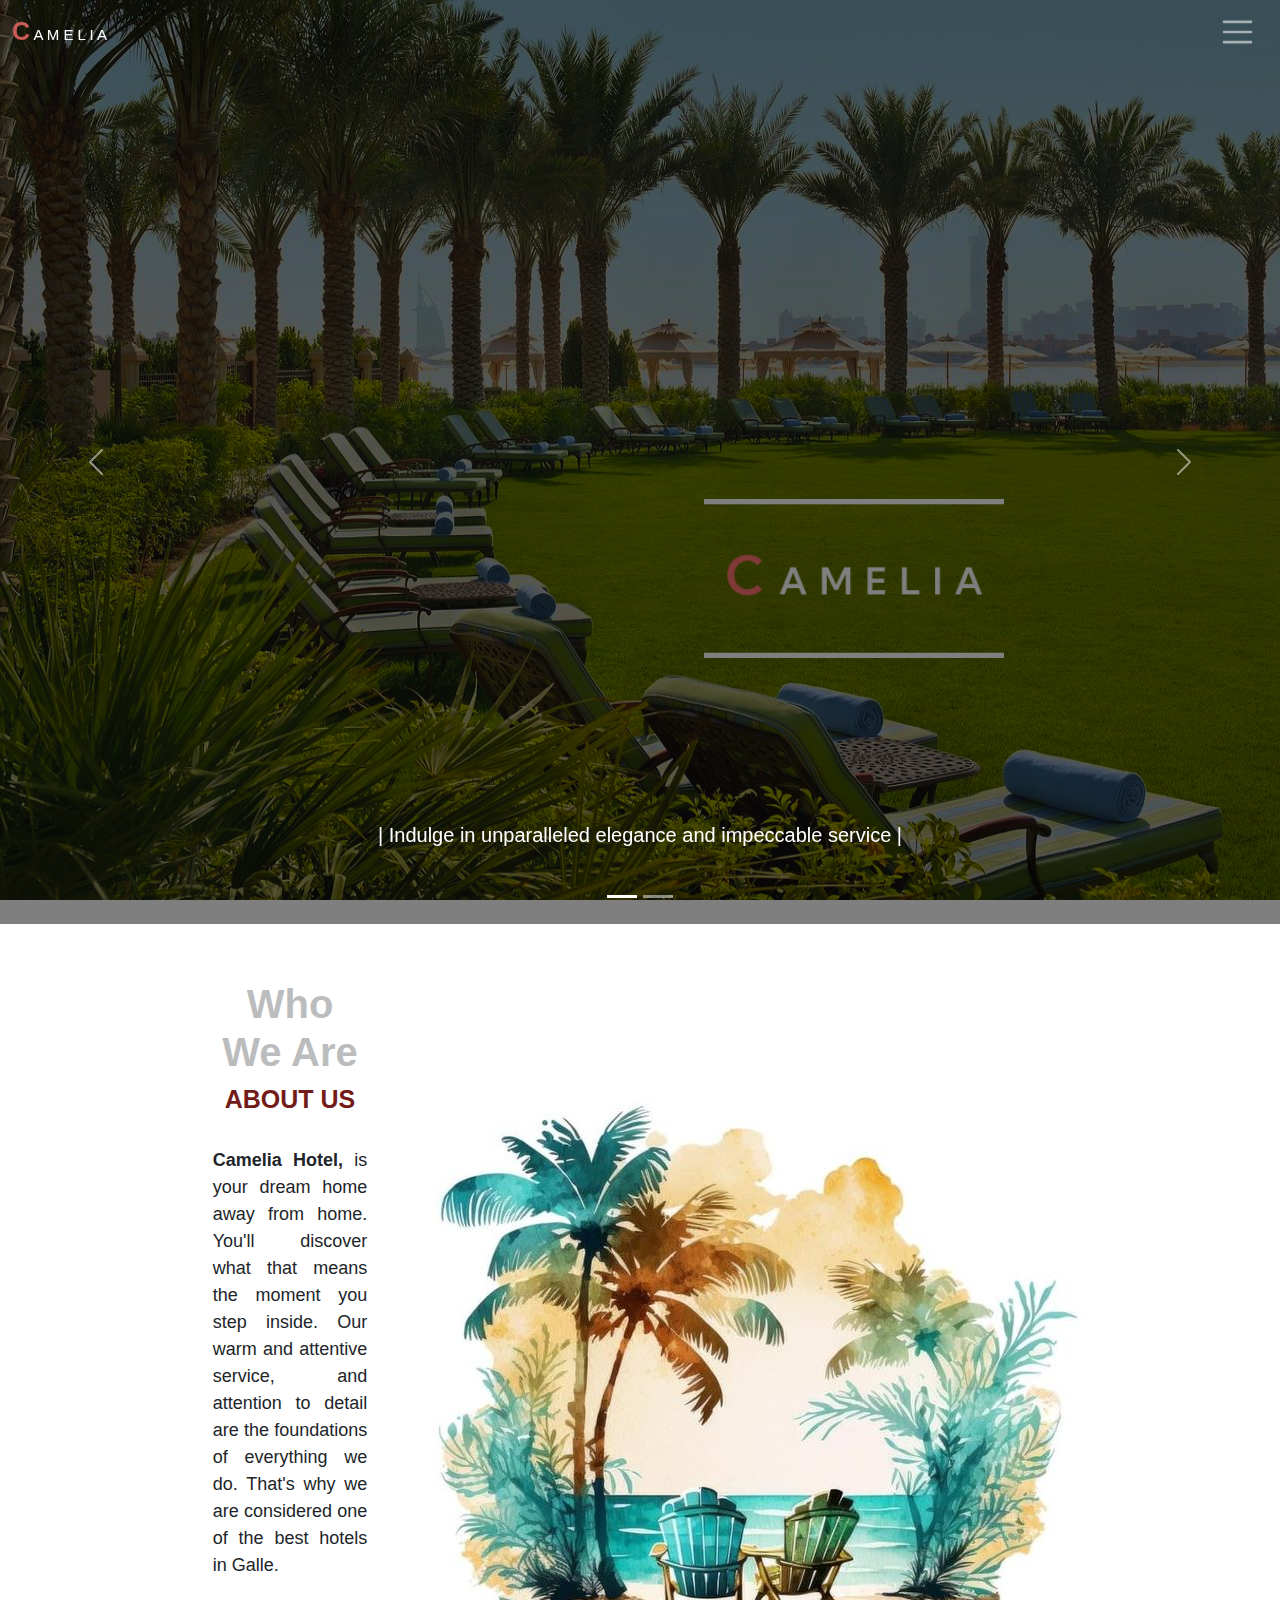
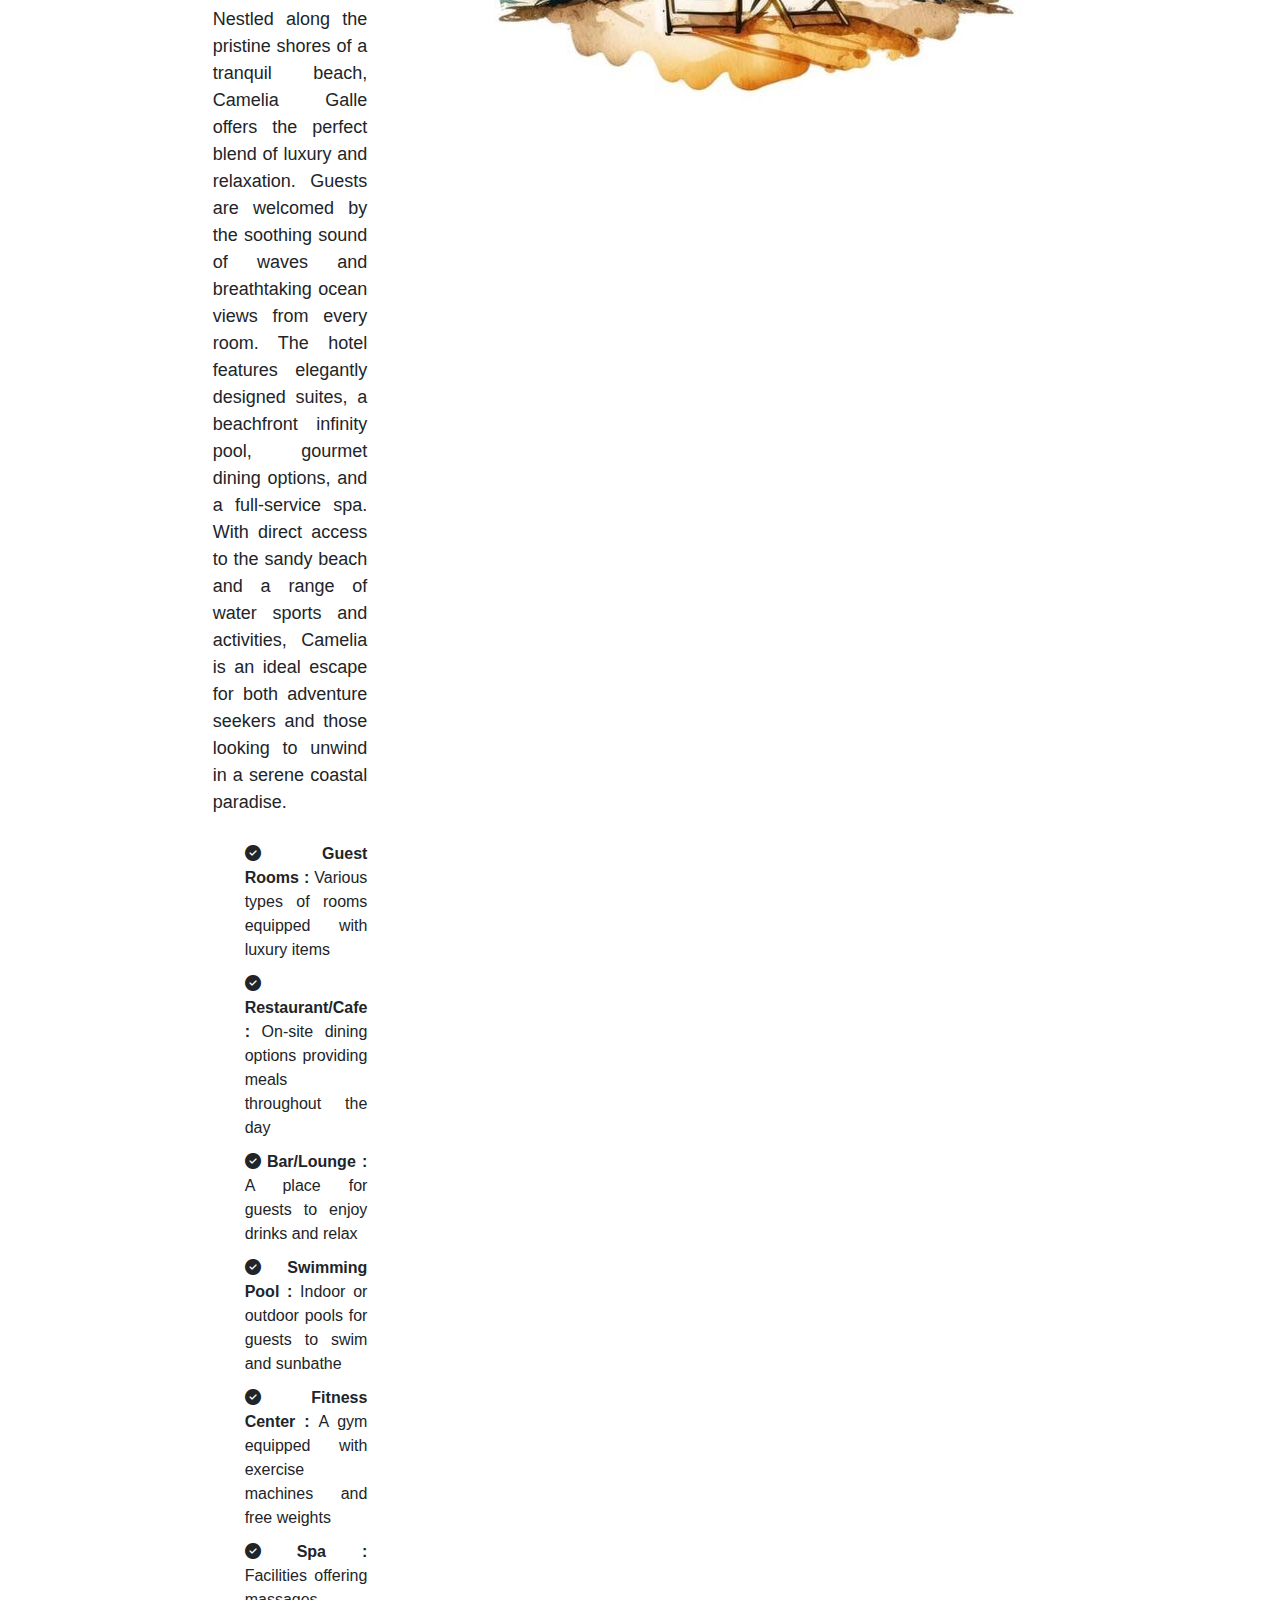
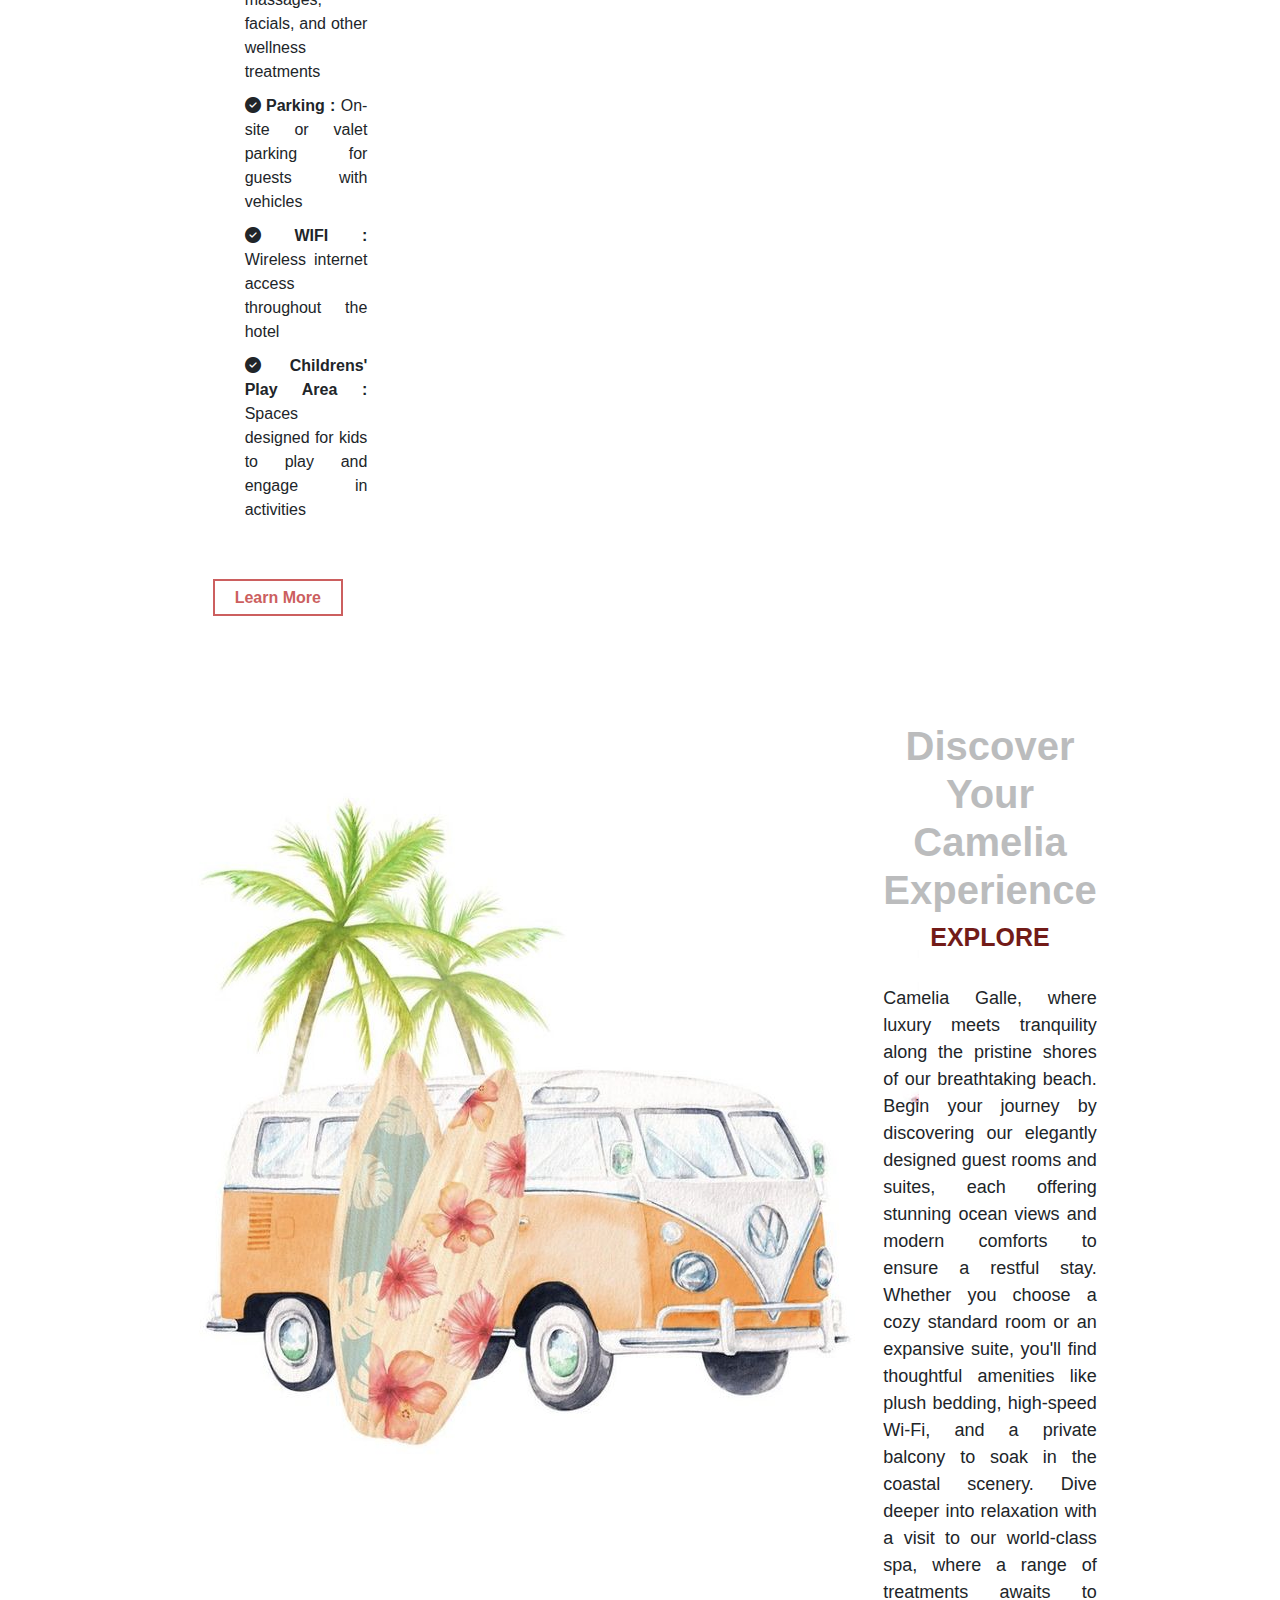
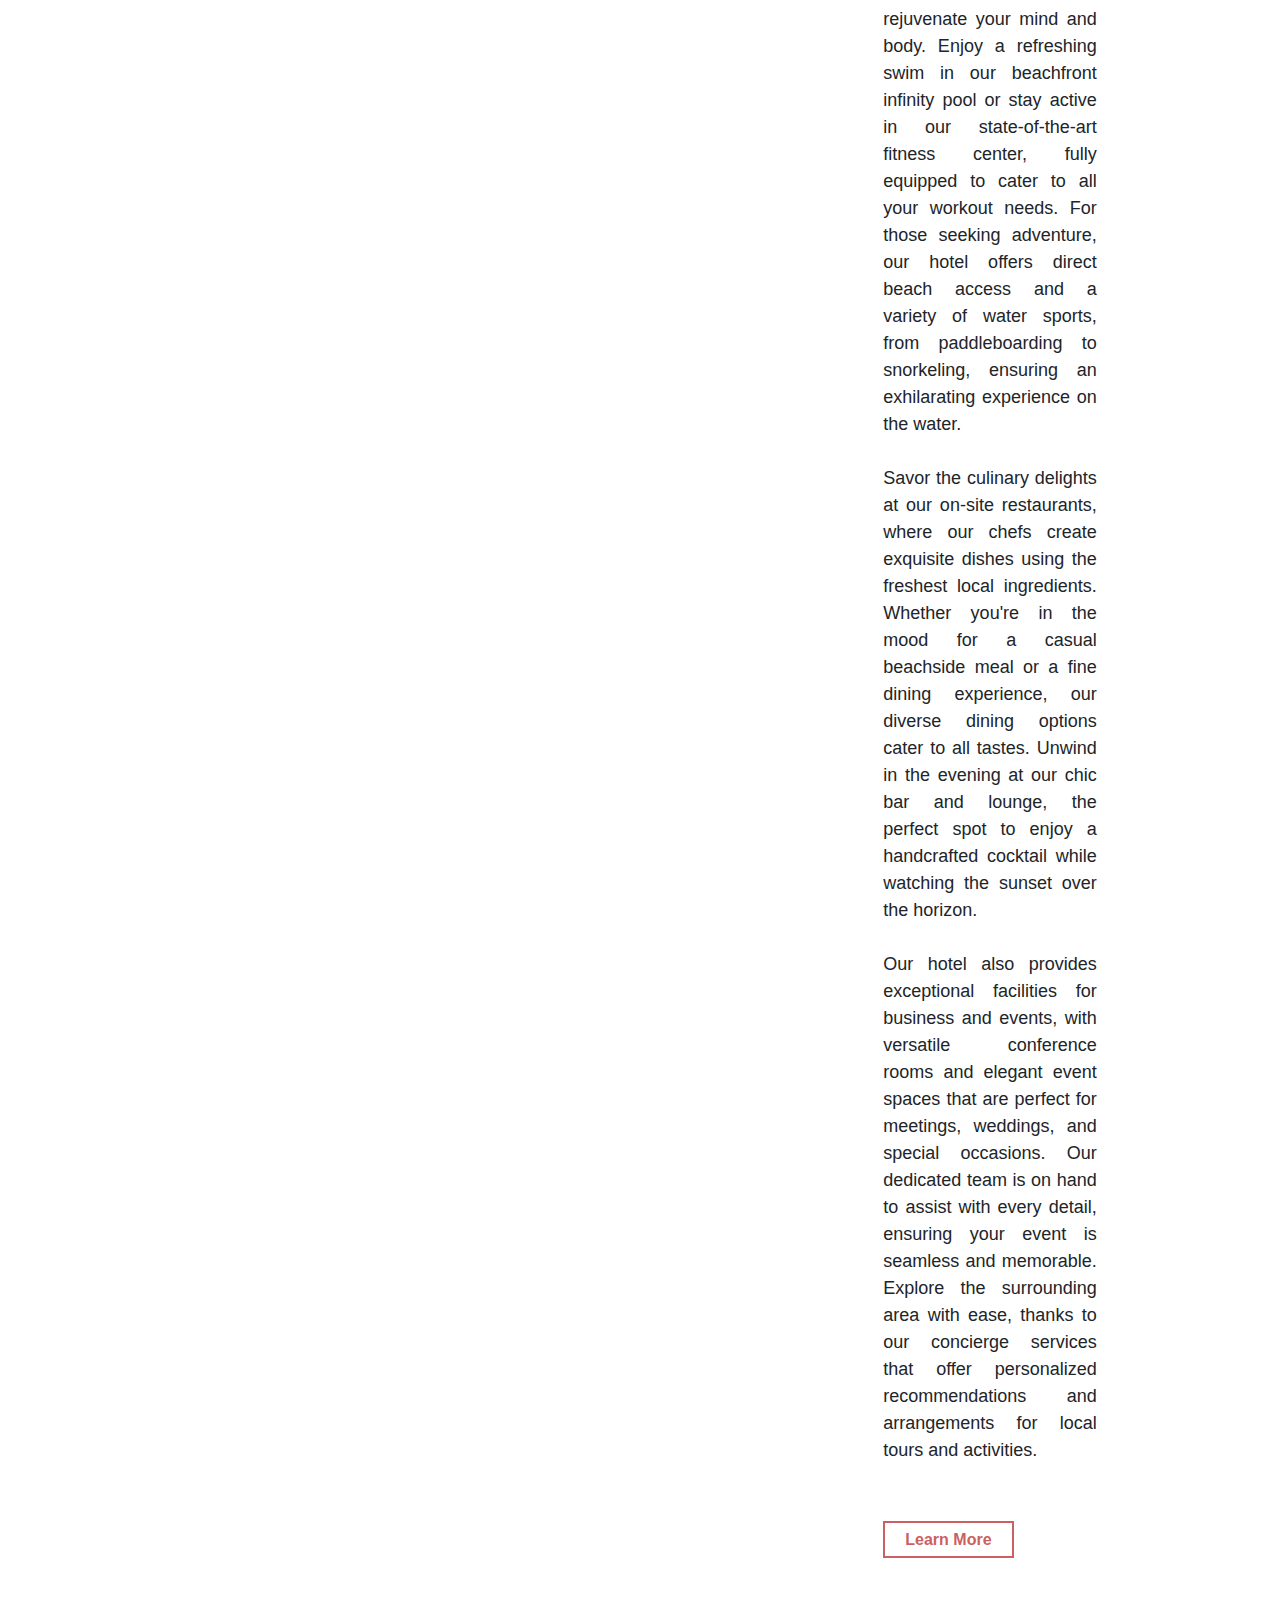
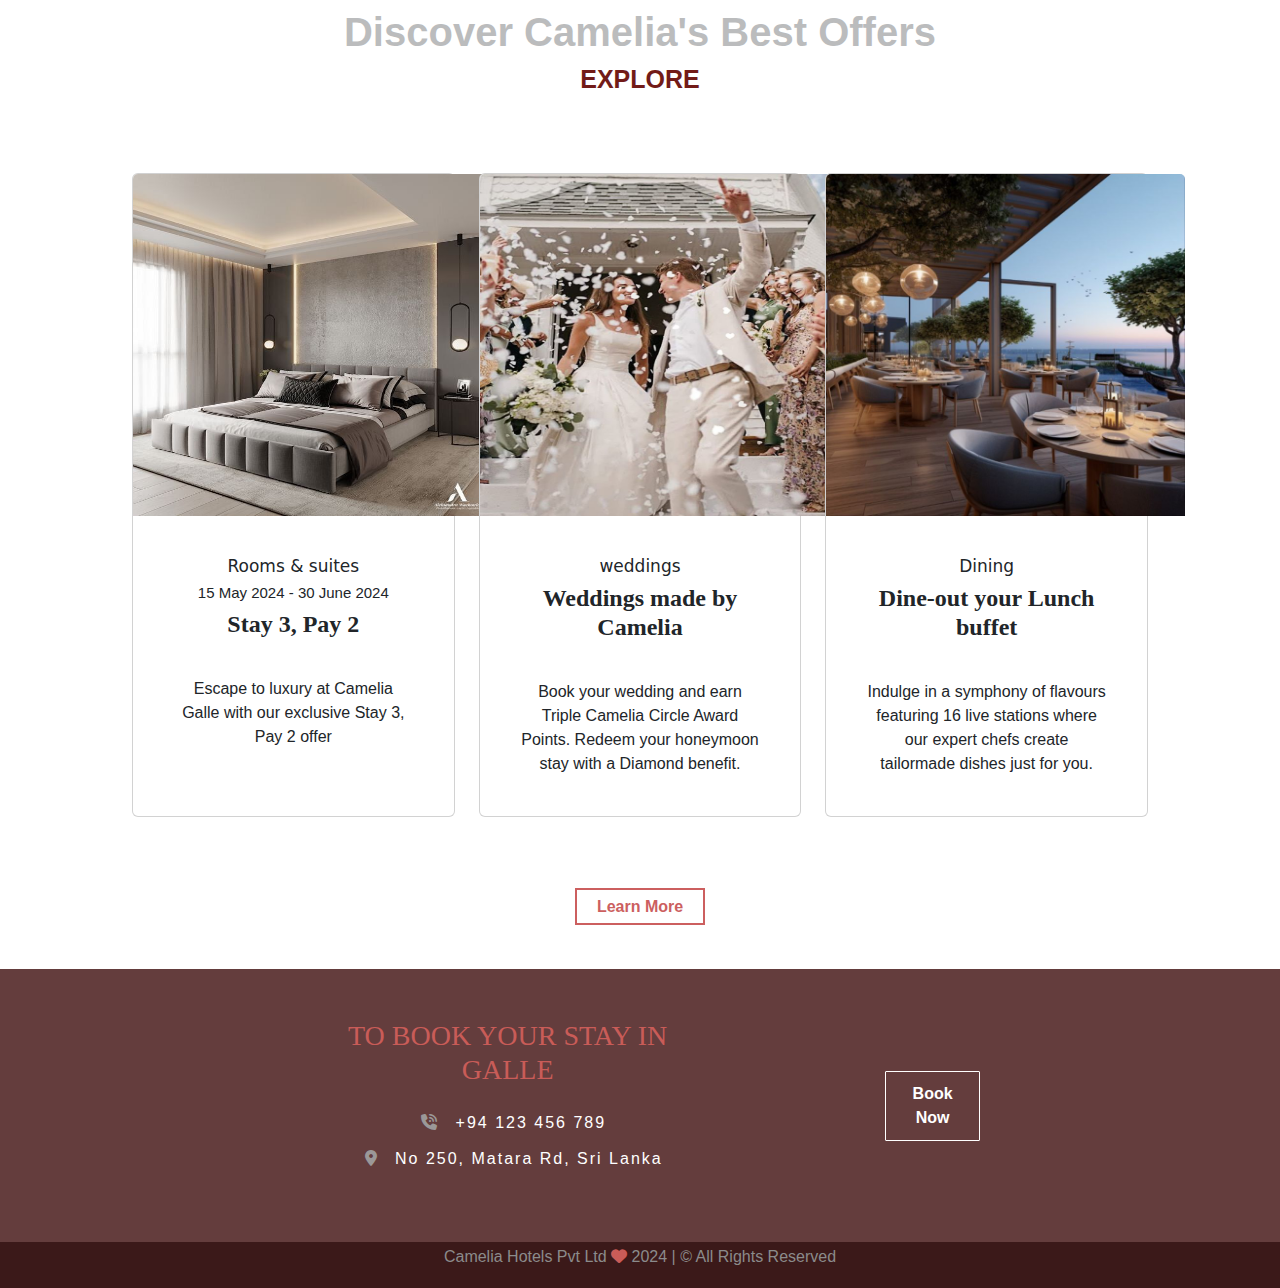
<file: index.html>
<!DOCTYPE html>
<html lang="en">
<head>
    <meta charset="UTF-8">
    <meta http-equiv="X-UA-Compatible" content="IE=edge">
    <meta name="viewport" content="width=device-width, initial-scale=1.0">
    <link rel="stylesheet" href="https://cdn.jsdelivr.net/npm/bootstrap@5.3.3/dist/css/bootstrap.min.css">
    <link rel="stylesheet" href="https://cdnjs.cloudflare.com/ajax/libs/font-awesome/6.5.1/css/all.min.css">
    <link rel="stylesheet" href="./css/index.css">
    <link rel="stylesheet" href="./css/style.css">
    <title>Camelia</title>
</head>
<body>
    <!-- ========== HOMEPAGE ========== -->

    <nav id="home" class="navbar navbar-dark bg fixed-top">

        <!-- NAVBAR LOGO -->

        <div class="container-fluid">
            <a class="navbar-brand" href="#"><span>C</span> A M E L I A</a>
            <button class="navbar-toggler" type="button" data-bs-toggle="offcanvas" data-bs-target="#offcanvasDarkNavbar"
                aria-controls="offcanvasDarkNavbar" aria-label="Toggle navigation">
                <span class="navbar-toggler-icon"></span>
            </button>
            <div class="offcanvas offcanvas-end text-bg-dark" tabindex="-1" id="offcanvasDarkNavbar"
                aria-labelledby="offcanvasDarkNavbarLabel">
                <div class="offcanvas-header">
                    <h5 class="offcanvas-title" id="offcanvasDarkNavbarLabel"><span>C</span> A M E L I A</h5>
                    <button type="button" class="btn-close btn-close-white" data-bs-dismiss="offcanvas"
                        aria-label="Close"></button>
                </div>

                <!-- OFFCANVAS ITEMS -->

                <div class="offcanvas-body">
                    <ul class="navbar-nav justify-content-end flex-grow-1 pe-3">
                        <li class="nav-item">
                            <a class="nav-link active" aria-current="page" href="/index.html"><i class="fa-solid fa-house"></i> Home</a>
                        </li>

                        <li class="nav-item">
                            <a class="nav-link active" aria-current="page" href="/pages/about.html"><i class="fa-solid fa-hotel"></i> About</a>
                        </li>

                        <li class="nav-item">
                            <a class="nav-link active" aria-current="page" href="#"><i class="fa-solid fa-bomb"></i> Explore</a>
                        </li>

                        <li class="nav-item">
                            <a class="nav-link active" aria-current="page" href="#"><i class="fa-solid fa-gift"></i> Offers</a>
                        </li>

                        <li class="nav-item">
                            <a class="nav-link active" aria-current="page" href="#"><i class="fa-solid fa-camera-retro"></i> Gallery</a>
                        </li>

                        <li class="nav-item">
                            <a class="nav-link active" aria-current="page" href="#"><i class="fa-solid fa-message"></i> Contact</a>
                        </li>
                    </ul>

                    <button class="btn btn-success" type="submit">Book Now</button>
                </div>
            </div>
        </div>
    </nav>

    <!-- BANNER IMAGES -->

    <div id="carouselExampleCaptions" class="carousel slide">
        <div class="carousel-indicators">
            <button type="button" data-bs-target="#carouselExampleCaptions" data-bs-slide-to="0" class="active"
                aria-current="true" aria-label="Slide 1"></button>
            <button type="button" data-bs-target="#carouselExampleCaptions" data-bs-slide-to="1"
                aria-label="Slide 2"></button>
        </div>

        <div class="carousel-inner">

            <!-- Image 01 -->

            <div class="carousel-item active">
                <img src="./assets/index/homepage1.png" class="d-block w-100" alt="...">
                <label for="title" class="welcome-label">
                    <img src="assets/index/logo.png" alt="logo">
                </label>
                <div class="carousel-caption d-none d-md-block">
                    <p>| Indulge in unparalleled elegance and impeccable service |</p>
                </div>
            </div>

            <!-- Image 02 -->

            <div class="carousel-item">
                <img src="./assets/index/homepage2.jpg" class="d-block w-100" alt="...">
                <label for="title" class="welcome-label second">
                    <img src="assets/index/logo.png" alt="logo">
                </label>
                <div class="carousel-caption d-none d-md-block">
                    <p>| Indulge in unparalleled elegance and impeccable service |</p>
                </div>
            </div>
        </div>

        <button class="carousel-control-prev" type="button" data-bs-target="#carouselExampleCaptions" data-bs-slide="prev">
            <span class="carousel-control-prev-icon" aria-hidden="true"></span>
            <span class="visually-hidden">Previous</span>
        </button>

        <button class="carousel-control-next" type="button" data-bs-target="#carouselExampleCaptions" data-bs-slide="next">
            <span class="carousel-control-next-icon" aria-hidden="true"></span>
            <span class="visually-hidden">Next</span>
        </button>
    </div>

    <!-- ABOUT -->

    <div class="d-flex justify-content-center p-5 about">
        <div class="p-2">
            <div class="about-title">
                <h1>Who We Are</h1>
                <h2>About Us</h2>
            </div>
    
            <div class="about-item">
                <p>
                    <span>Camelia Hotel,</span> is your dream home away from home. You'll discover what that means the
                    moment you step inside. Our warm and attentive service, and attention to detail are the foundations of everything we do.
                    That's why we are considered one of the best hotels in Galle. <br><br>
                    
                    Nestled along the pristine shores of a tranquil beach, Camelia Galle offers the perfect blend of luxury and
                    relaxation. Guests are welcomed by the soothing sound of waves and breathtaking ocean views from every room. The hotel
                    features elegantly designed suites, a beachfront infinity pool, gourmet dining options, and a full-service spa. With
                    direct access to the sandy beach and a range of water sports and activities, Camelia is an ideal escape for
                    both adventure seekers and those looking to unwind in a serene coastal paradise.
                </p>
    
                <ul class="mt-3">
                    <li><i class="fa-solid fa-circle-check"></i><span> Guest Rooms : </span> Various types of rooms equipped with luxury items</li>
                    <li><i class="fa-solid fa-circle-check"></i><span> Restaurant/Cafe : </span> On-site dining options providing meals throughout the day</li>
                    <li><i class="fa-solid fa-circle-check"></i><span> Bar/Lounge : </span> A place for guests to enjoy drinks and relax</li>
                    <li><i class="fa-solid fa-circle-check"></i><span> Swimming Pool : </span> Indoor or outdoor pools for guests to swim and sunbathe</li>
                    <li><i class="fa-solid fa-circle-check"></i><span> Fitness Center : </span> A gym equipped with exercise machines and free weights</li>
                    <li><i class="fa-solid fa-circle-check"></i><span> Spa : </span> Facilities offering massages, facials, and other wellness treatments</li>
                    <li><i class="fa-solid fa-circle-check"></i><span> Parking : </span> On-site or valet parking for guests with vehicles</li>
                    <li><i class="fa-solid fa-circle-check"></i><span> WIFI : </span> Wireless internet access throughout the hotel</li>
                    <li><i class="fa-solid fa-circle-check"></i><span> Childrens' Play Area : </span> Spaces designed for kids to play and engage in activities</li>
                </ul>
    
                <div class="about-button pt-5 ">
                    <a href="./pages/about.html" class="btn-color-background"> Learn More</a>
                </div>
            </div>
        </div>
        <div class="p-2 about-img">
            <img src="./assets/index/welcome.jpeg" alt="welcome">
        </div>
    </div>

    <!-- EXPLORE -->

    <div class="d-flex justify-content-center p-5 about">
        <div class="p-2 about-img">
            <img src="./assets/index/explore.jpeg" alt="explore">
        </div>

        <div class="p-2">
            <div class="about-title">
                <h1>Discover Your Camelia Experience</h1>
                <h2>Explore</h2>
            </div>
    
            <div class="about-item">
                <p>
                Camelia Galle, where luxury meets tranquility along the pristine shores of our breathtaking beach.
                Begin your journey by discovering our elegantly designed guest rooms and suites, each offering stunning ocean views and
                modern comforts to ensure a restful stay. Whether you choose a cozy standard room or an expansive suite, you'll find
                thoughtful amenities like plush bedding, high-speed Wi-Fi, and a private balcony to soak in the coastal scenery.
                
                Dive deeper into relaxation with a visit to our world-class spa, where a range of treatments awaits to rejuvenate your
                mind and body. Enjoy a refreshing swim in our beachfront infinity pool or stay active in our state-of-the-art fitness
                center, fully equipped to cater to all your workout needs. For those seeking adventure, our hotel offers direct beach
                access and a variety of water sports, from paddleboarding to snorkeling, ensuring an exhilarating experience on the
                water. <br><br>
                
                Savor the culinary delights at our on-site restaurants, where our chefs create exquisite dishes using the freshest local
                ingredients. Whether you're in the mood for a casual beachside meal or a fine dining experience, our diverse dining
                options cater to all tastes. Unwind in the evening at our chic bar and lounge, the perfect spot to enjoy a handcrafted
                cocktail while watching the sunset over the horizon. <br><br>
                
                Our hotel also provides exceptional facilities for business and events, with versatile conference rooms and elegant
                event spaces that are perfect for meetings, weddings, and special occasions. Our dedicated team is on hand to assist
                with every detail, ensuring your event is seamless and memorable. Explore the surrounding area with ease, thanks to our
                concierge services that offer personalized recommendations and arrangements for local tours and activities.
                </p>
    
                <div class="about-button pt-5 ">
                    <a href="./pages/about.html" class="btn-color-background"> Learn More</a>
                </div>
            </div>
        </div>
    </div>

    <!-- EVENTS & OFFERS -->

    <div class="about-title">
        <h1>Discover Camelia's Best Offers</h1>
        <h2>Explore</h2>
    </div>

    <div class="row row-cols-1 row-cols-md-3 g-4">
        <div class="col">
            <div class="card h-100 text-center">
                <img src="./assets/index/room2.jpeg" class="card-img-top" alt="room">
                <div class="card-body">
                    <h5 class="card-title">Rooms & suites</h5>
                    <h6 class="card-title">15 May 2024 - 30 June 2024</h6>
                    <h4 class="card-title">Stay 3, Pay 2</h4>
                    <p class="card-text">Escape to luxury at Camelia Galle with our exclusive Stay 3, Pay 2 offer</p>
                </div>
            </div>
        </div>
        <div class="col">
            <div class="card h-100 text-center">
                <img src="./assets/index/wedding.jpeg" class="card-img-top" alt="wedding">
                <div class="card-body">
                    <h5 class="card-title">weddings</h5>
                    <h4 class="card-title">Weddings made by Camelia</h4>
                    <p class="card-text">Book your wedding and earn Triple Camelia Circle Award Points. Redeem your honeymoon stay with a Diamond benefit.</p>
                </div>
            </div>
        </div>
        <div class="col">
            <div class="card h-100 text-center">
                <img src="./assets/index/dineout.jpeg" class="card-img-top" alt="dining">
                <div class="card-body">
                    <h5 class="card-title">Dining</h5>
                    <h4 class="card-title">Dine-out your Lunch buffet</h4>
                    <p class="card-text">Indulge in a symphony of flavours featuring 16 live stations where our expert chefs create tailormade dishes just for
                    you.</p>
                </div>
            </div>
        </div>
    </div>

    <div class="about-button pt-5 explore">
        <a href="./pages/about.html" class="btn-color-background explore"> Learn More</a>
    </div>

    <!-- FOOTER -->

    <div class="footer">
        <div class="footer-container d-flex flex-row justify-content-sm-center  align-items-center bg">
            <div class="location">
                <h3>TO BOOK YOUR STAY IN GALLE</h3>
                <ul>
                    <li><i class="fa-solid fa-phone-volume"></i> +94 123 456 789</li>
                    <li><i class="fa-solid fa-location-dot"></i> No 250, Matara Rd, Sri Lanka</li>
                </ul>
            </div>
            <div class="footer-btn">
                <button class="btn btn-success" type="submit">Book Now</button>
            </div>
        </div>
    </div>

    <!-- COPYWRITE -->

    <div class="copywrite">
        <p>Camelia Hotels Pvt Ltd  <i class="fa-solid fa-heart"></i> 2024 | &copy; All Rights Reserved</p>
    </div>

    <script src="https://cdn.jsdelivr.net/npm/bootstrap@5.3.3/dist/js/bootstrap.bundle.min.js"></script>

    <script>
        const navE1 = document.querySelector('.navbar');

            window.addEventListener('scroll', () => {
                if (window.scrollY >= 75) {
                    navE1.classList.add('navbar-scrolled');
                } else if(window.scrollY < 75) {
                    navE1.classList.remove('navbar-scrolled');
                }
            })
    </script>
</body>
</html>
</file>
<file: css/index.css>
/* ========== ABOUT ========= */

.about {
    margin: 0px 200px;
    flex-direction: row;
}

.about-title h1 {
    font-family:'Segoe UI', Tahoma, Geneva, Verdana, sans-serif;
    font-size: 40px;
    font-weight: bolder;
    text-align: center;
    opacity: 30%;

}

.about-title h2 {
    font-family: 'Segoe UI', Tahoma, Geneva, Verdana, sans-serif;
    font-size: 25px;
    text-transform: uppercase;
    font-weight: 900;
    text-align: center;
    padding-bottom: 25px;
    color:rgb(114, 27, 24);
}

.about-item > ul > li {
    list-style: none;
    padding-top: 10px;
    font-size: 16px;
    text-align: justify;
}

.about-item > ul > li span {
    font-weight: bold;
}

.about-item p {
    font-size: 18px;
    text-align: justify;
}

.about-item > p > span {
    font-weight: 600;
}

.about-img {
    margin-top: 60px;
    width: 700px;
}

.btn-color-background {
    text-decoration: none;
    color: rgb(204, 95, 95);
    border: 2px solid rgb(204, 95, 95);
    background-color: transparent;
    font-weight: bold;
    padding: 8px 20px;
    transition: 0.5s;
}

.btn-color-background:hover {
    color: white;
    border: 2px solid rgb(204, 95, 95);
    background-color: rgb(204, 95, 95);
    border-radius: 20px;
    font-weight: bold;
}

/* ========== OFFERS ========== */

.row {
    margin: 10px 100px;
    padding: 20px;
}

.card {
    max-width: 40vb;
}

.card-img-top {
    height: 38vh;
    width: 39.8vb;
}

.card-body {
    padding: 40px;
}

.card-body h5 {
    font-family: system-ui, -apple-system, BlinkMacSystemFont, 'Segoe UI', Roboto, Oxygen, Ubuntu, Cantarell, 'Open Sans', 'Helvetica Neue', sans-serif;
    font-weight: 400;
    font-size: 17px;
}

.card-body h6 {
    font-size: 15px;
}

.card-body h4 {
    font-family: serif;
    font-weight: bold;
    padding-bottom: 30px;
}

.card-body p {
    font-size: 16px;
}

.about-button.pt-5.explore {
    text-align: center;
    margin-bottom: 50px;
}
</file>
<file: css/style.css>
* {
    margin: 0;
    padding: 0;
    box-sizing: border-box;
    font-family: Verdana, Geneva, Tahoma, sans-serif;
}

html {
    scroll-behavior: smooth;
}

/* ========== NAVBAR ========== */

.navbar {
    transition: all 0.5s;
}

.navbar-scrolled {
    background-color: rgb(59, 25, 25);
    box-shadow: 0 3px 10px rgba(0, 0, 0, 0.25);
}

.container-fluid a {
    font-size: 15px;
}

.navbar span {
    color: rgb(201, 92, 88);
    font-size: 25px;
    font-weight: bold;
}

.navbar-toggler {
    border: 0px;
}

.offcanvas-header h5 {
    font-size: 15px;
}

.offcanvas-body {
    padding-left: 50px;
}

.offcanvas-body a {
    font-size: 15px;
    text-decoration: none;
    margin-left: 10px;
    padding-top: 25px;
    position: relative;
}

.offcanvas-body a::after {
    content: '';
    width: 0;
    height: 3px;
    border-radius: 50px;
    background: rgba(179, 107, 107, 0.589);
    position: absolute;
    left: 0;
    bottom: -6px;
    transition: 0.5s;
}

.offcanvas-body a:hover::after {
    width: 25%;
}

.offcanvas-body ul {
    justify-content: left;
    padding-bottom: 40px;
}

.offcanvas-body button {
    font-weight: bold;
    color: white;
    background-color: transparent;
    border: 1.9px solid white !important;
    border-radius: 1px;
    transition: all 1s ease 0s;
}

.offcanvas-body button:hover {
    background-color: rgb(255, 255, 255);
    color: black;
    border: 1.9px solid white !important;
    transform: scale(1.05);
    cursor: pointer;
}

.offcanvas-body button:active {
    background: black;
    color: white;
    border: 1.9px solid white !important;
}

/* ========== CAROUSEL ========== */

.carousel.slide {
    background-color: transparent;
}

.carousel-item {
    width: 100%;
    height: 100%;
}

.carousel-item img {
    animation: opacity 1s ease;
    display: block;
    width: 100%;
    height: 100vh;
}

.welcome-label img {
    position: absolute;
    top: 54%;
    left: 55%;
    width: 300px;
    height: auto;
}

.welcome-label.second img {
    position: absolute;
    top: 14%;
    left: 35%;
    width: 300px;
    height: auto;
}

.welcome-label span {
    color: rgb(201, 92, 88);
    font-size: 100px;
}

.carousel-caption {
    bottom: 50px;
    z-index: 2;
}

.carousel-caption p {
    width: 60%;
    font-family: Montserrat, Verdana, Helvetica, Arial, sans-serif !important;
    margin: auto;
    font-size: 20px;
    line-height: 1.9;
}

.carousel-inner::before {
    content: '';
    position: absolute;
    width: 100vw;
    height: 100%;
    top: 0;
    left: 0;
    background: rgba(0, 0, 0, 0.5);
    z-index: 1;
}

/* ========== FOOTER ========== */

.footer-container {
    background-color: rgb(100, 61, 61);
    padding: 50px 300px;
}

.location > h3 {
    font-family: 'Times New Roman', Times, serif;
    padding-left: 30px;
    color: rgb(201, 92, 88);
    padding-bottom: 10px;
}

.location > ul {
    color: white;
    list-style: none;
    letter-spacing: 2px;
    line-height: 2;
}

.location i {
    color: rgb(155, 152, 152);
    padding: 10px;
}

.footer-btn button {
    padding: 10px 15px;
    font-weight: bold;
    background-color: transparent;
    color: white;
    border: 1.9px solid white !important;
    border-radius: 1px;
    transition: all 0.4s ease 0s;
}

.footer-btn button:hover {
    background-color: white;
    color: black;
    font-weight: bold;
    border: 1.9px solid white !important;
    transition: all 1s ease;
    cursor: pointer;
}

.footer-btn button:active {
    background: black;
    color: white;
    border: 1.9px solid white !important;
}

.footer-container {
    gap: 200px;
    text-align: center;
}

/* ========== COPYWRITE ========== */

.copywrite {
    width: 100%;
    text-align: center;
    padding: 3px 0;
    background: rgb(59, 25, 25);
    color: rgb(139, 139, 139);
    font-weight: 300;
}

.copywrite i {
    color: rgb(201, 92, 88);
}
</file>
